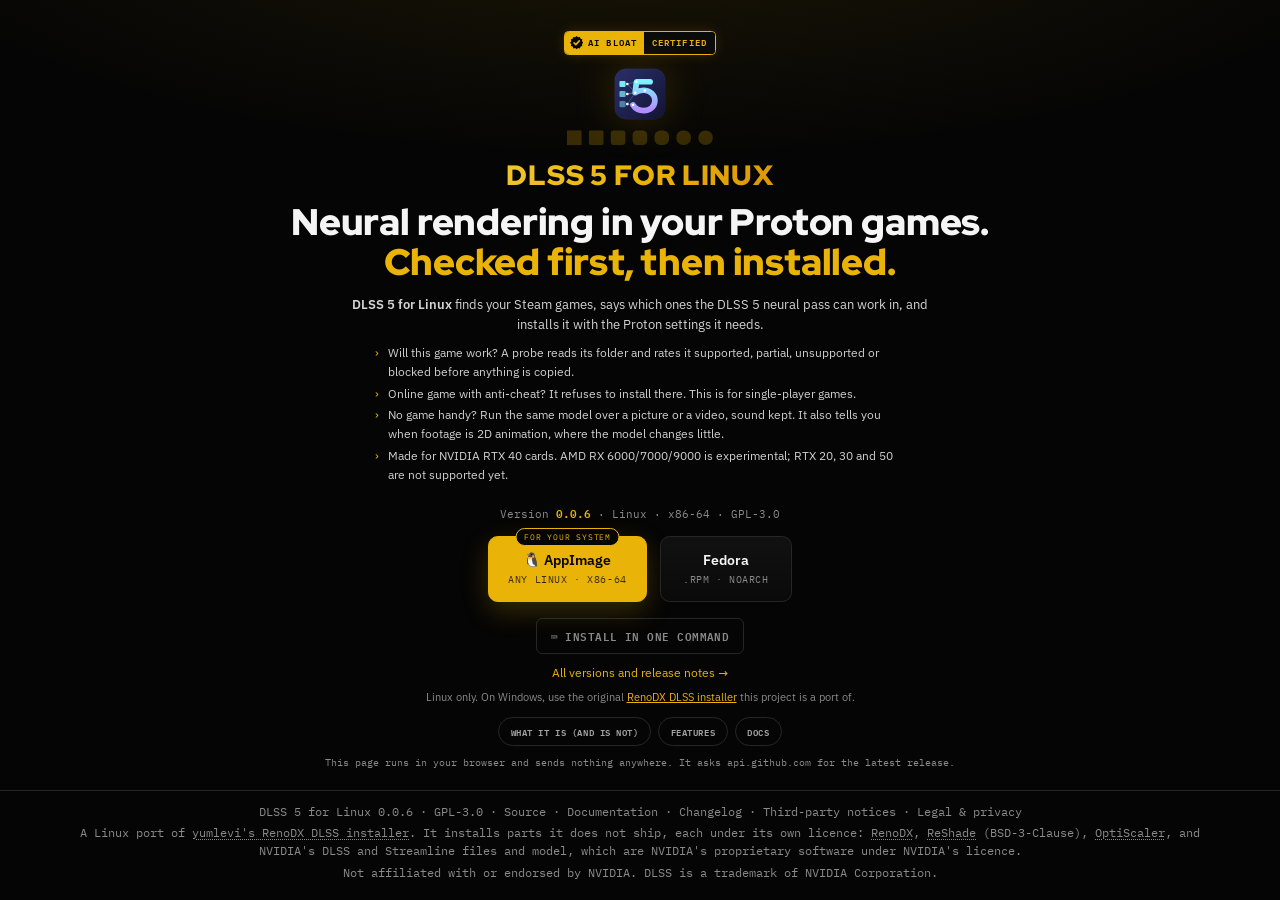
<file: index.html>
<!doctype html>
<!-- SPDX-License-Identifier: GPL-3.0-only -->
<html lang="en">
<head>
  <meta charset="utf-8">
  <meta name="viewport" content="width=device-width, initial-scale=1">
  <title>DLSS 5 for Linux</title>
  <!-- carino:head — generated by Carino-Systems/baseline/apply.py from sites.json; edit there, not here -->
  <meta name="description" content="DLSS 5 for Linux puts NVIDIA&#x27;s DLSS 5 neural rendering into Steam games running under Proton, and runs the same model over your pictures and videos. Free software for Fedora and any recent Linux.">
  <meta name="carino:line" content="DLSS 5 for Steam games under Proton.">
  <link rel="canonical" href="https://dlss.carino.systems/">
  <meta property="og:type" content="website">
  <meta property="og:site_name" content="DLSS 5 for Linux">
  <meta property="og:title" content="DLSS 5 for Linux">
  <meta property="og:description" content="DLSS 5 for Linux puts NVIDIA&#x27;s DLSS 5 neural rendering into Steam games running under Proton, and runs the same model over your pictures and videos. Free software for Fedora and any recent Linux.">
  <meta property="og:url" content="https://dlss.carino.systems/">
  <meta property="og:image" content="https://dlss.carino.systems/og.jpg">
  <meta property="og:image:width" content="1200">
  <meta property="og:image:height" content="630">
  <meta property="og:image:alt" content="DLSS 5 for Linux">
  <meta name="twitter:card" content="summary_large_image">
  <script type="application/ld+json">{"@context": "https://schema.org", "@type": "SoftwareApplication", "name": "DLSS 5 for Linux", "url": "https://dlss.carino.systems/", "description": "DLSS 5 for Linux puts NVIDIA's DLSS 5 neural rendering into Steam games running under Proton, and runs the same model over your pictures and videos. Free software for Fedora and any recent Linux.", "operatingSystem": "Linux", "isAccessibleForFree": true, "author": {"@type": "Person", "name": "Miguel Cariño"}}</script>
  <!-- /carino:head -->
  <meta name="theme-color" content="#050505">
  <link rel="icon" type="image/svg+xml" href="web/dlss5.svg">
  <link rel="stylesheet" href="web/fonts/carino-fonts.css">
  <link rel="stylesheet" href="web/style.css">
</head>
<body>
  <!-- One screen, laid out like butter.carino.systems and dicom.carino.systems:
       mark, headline, what it does, the version, the download buttons. -->
  <header class="hero" role="main">
    <div class="wrap">
      <!-- The badge, centred at the top of the page. -->
      <p class="cert-top"><span class="cert-badge" role="img" aria-label="AI Bloat Certified" title="AI Bloat Certified"><span class="cert-l"><svg class="cert-seal" viewBox="0 0 16 16" aria-hidden="true"><path class="cert-rosette" d="M8 0L9.71 1.62L12 1.07L12.67 3.33L14.93 4L14.38 6.29L16 8L14.38 9.71L14.93 12L12.67 12.67L12 14.93L9.71 14.38L8 16L6.29 14.38L4 14.93L3.33 12.67L1.07 12L1.62 9.71L0 8L1.62 6.29L1.07 4L3.33 3.33L4 1.07L6.29 1.62Z"/><path class="cert-check" d="M4.9 8.3L7 10.4L11.2 5.9"/></svg>AI Bloat</span><span class="cert-r">Certified</span></span></p>
      <!-- The app icon over a strip of pixels: blocky on the left, refined toward
           the right, a wave of detail passing along it. Decorative (aria-hidden). -->
      <div class="hero-mark" aria-hidden="true">
        <img class="mark" src="web/dlss5.svg" alt="" width="96" height="96" decoding="async">
        <svg class="pixels" viewBox="0 0 200 24">
          <rect x="0"   y="2" width="20" height="20" rx="0"  style="--d: 0"/>
          <rect x="30"  y="2" width="20" height="20" rx="2"  style="--d: 1"/>
          <rect x="60"  y="2" width="20" height="20" rx="4"  style="--d: 2"/>
          <rect x="90"  y="2" width="20" height="20" rx="6"  style="--d: 3"/>
          <rect x="120" y="2" width="20" height="20" rx="8"  style="--d: 4"/>
          <rect x="150" y="2" width="20" height="20" rx="9"  style="--d: 5"/>
          <rect x="180" y="2" width="20" height="20" rx="10" style="--d: 6"/>
        </svg>
      </div>
      <p class="kicker">DLSS 5 for Linux</p>
      <h1><span>Neural rendering in your Proton games.</span><br><span class="gold">Checked first, then installed.</span></h1>
      <p class="lede"><strong>DLSS 5 for Linux</strong> finds your Steam games, says which ones the DLSS 5 neural pass can work in, and installs it with the Proton settings it needs.</p>
      <ul class="situations">
        <li>Will this game work? A probe reads its folder and rates it supported, partial, unsupported or blocked before anything is copied.</li>
        <li>Online game with anti-cheat? It refuses to install there. This is for single-player games.</li>
        <li>No game handy? Run the same model over a picture or a video, sound kept. It also tells you when footage is 2D animation, where the model changes little.</li>
        <li>Made for NVIDIA RTX 40 cards. AMD RX 6000/7000/9000 is experimental; RTX 20, 30 and 50 are not supported yet.</li>
      </ul>

      <!-- app.js rewrites the version and the links from the latest release. -->
      <p class="version" id="version">Version <strong>0.0.6</strong> · Linux · x86-64 · GPL-3.0</p>

      <!-- The hrefs are the no-JS path: each downloads its file. With JS, a click
           also opens the sheet that says what to do with it. -->
      <div class="downloads" id="downloads">
        <a class="dl-btn" data-kind="appimage" href="https://github.com/MiguelCarino/renodx-dlss-installer/releases/download/v0.0.6/DLSS5_for_Linux-0.0.6-x86_64.AppImage">
          <span class="rec">for your system</span><b>🐧 AppImage</b><span class="fmt">any Linux · x86-64</span></a>
        <a class="dl-btn" data-kind="fedora" href="https://github.com/MiguelCarino/renodx-dlss-installer/releases/download/v0.0.6/dlss5-linux-0.0.6-1.fc44.noarch.rpm">
          <span class="rec">for your system</span><b>Fedora</b><span class="fmt">.rpm · noarch</span></a>
      </div>

      <p class="dl-manual"><button class="btn ghost" type="button" id="installBtn"
         aria-haspopup="dialog" aria-controls="fedoraDialog">⌨ Install in one command</button></p>
      <p class="dl-all"><a id="allLink" href="https://github.com/MiguelCarino/renodx-dlss-installer/releases">All versions and release notes →</a></p>
      <!-- Shown on every system, Linux included: it is also the credit to the
           project this one is a port of. -->
      <p class="dl-note" id="osNote">Linux only. On Windows, use the original <a href="https://github.com/yumlevi/renodx-dlss-installer/releases/tag/latest">RenoDX DLSS installer</a> this project is a port of.</p>
      <!-- The dialog chips: what it is, what it does, where the docs are. -->
      <p class="info-chips">
        <button class="chip" type="button" data-dialog="aboutDialog" aria-haspopup="dialog" aria-controls="aboutDialog">What it is (and is not)</button>
        <button class="chip" type="button" data-dialog="featuresDialog" aria-haspopup="dialog" aria-controls="featuresDialog">Features</button>
        <button class="chip" type="button" data-dialog="docsDialog" aria-haspopup="dialog" aria-controls="docsDialog">Docs</button>
      </p>
      <!-- Literally true: the one request this page makes is the release lookup in app.js. -->
      <p class="privacy">This page runs in your browser and sends nothing anywhere. It asks api.github.com for the latest release.</p>
    </div>
  </header>

  <footer class="foot">
    <span id="foot-version">DLSS 5 for Linux 0.0.6</span> · GPL-3.0 ·
    <a href="https://github.com/MiguelCarino/renodx-dlss-installer/tree/linux-port/linux">Source</a> ·
    <a href="https://github.com/MiguelCarino/renodx-dlss-installer/blob/linux-port/linux/README.md">Documentation</a> ·
    <a href="https://github.com/MiguelCarino/renodx-dlss-installer/releases">Changelog</a> ·
    <a href="https://github.com/MiguelCarino/renodx-dlss-installer/blob/linux-port/linux/README.md#license">Third-party notices</a> ·
    <a href="https://carino.systems/legal.html">Legal &amp; privacy</a>
    <br><span class="legal">A Linux port of <a href="https://github.com/yumlevi/renodx-dlss-installer">yumlevi's RenoDX DLSS installer</a>. It installs parts it does not ship, each under its own licence: <a href="https://github.com/clshortfuse/renodx">RenoDX</a>, <a href="https://github.com/crosire/reshade">ReShade</a> (BSD-3-Clause), <a href="https://github.com/Dagherbou/OptiScaler_DLSSNR">OptiScaler</a>, and NVIDIA's DLSS and Streamline files and model, which are NVIDIA's proprietary software under NVIDIA's licence.</span>
    <br><span class="legal">Not affiliated with or endorsed by NVIDIA. DLSS is a trademark of NVIDIA Corporation.</span>
  </footer>

  <!-- Fedora: one dnf command fetches the RPM from the release and its dependencies from Fedora. -->
  <dialog class="modal" id="fedoraDialog" aria-labelledby="fedoraTitle">
    <div class="modal-head">
      <h2 class="modal-title" id="fedoraTitle">DLSS 5 for Linux on Fedora</h2>
      <form method="dialog"><button class="modal-x" aria-label="Close">✕</button></form>
    </div>
    <div class="modal-body">
      <p>One command; dnf downloads the package from the release and what it needs from Fedora:</p>
      <div class="terminal-wrapper"><div class="terminal"><code><span class="prompt">$</span> <span class="cmd" id="cmd">sudo dnf install https://github.com/MiguelCarino/renodx-dlss-installer/releases/download/v0.0.6/dlss5-linux-0.0.6-1.fc44.noarch.rpm</span></code></div><button type="button" class="copy-btn term-copy" data-src="cmd" aria-label="Copy the install command">Copy</button></div>
      <p>Then open <strong>DLSS 5 for Linux</strong> from your application menu, or run <code>dlss5-linux-gui</code>. The command line is <code>dlss5-linux --help</code>.</p>
      <p class="small">The package has no architecture of its own and installs on current Fedora releases. It also recommends GTK 4, libadwaita and WebKitGTK for the app's own window; without them it opens in your browser. Check the download against <a class="sums" href="https://github.com/MiguelCarino/renodx-dlss-installer/releases/download/v0.0.6/SHA256SUMS">SHA256SUMS</a>.</p>
    </div>
  </dialog>

  <!-- AppImage: the link downloads it; this sheet says how to start it and what the host provides. -->
  <dialog class="modal" id="appimageDialog" aria-labelledby="appimageTitle">
    <div class="modal-head">
      <h2 class="modal-title" id="appimageTitle">DLSS 5 for Linux AppImage</h2>
      <form method="dialog"><button class="modal-x" aria-label="Close">✕</button></form>
    </div>
    <div class="modal-body">
      <p><strong>1. Make it runnable and start it</strong>, from the folder you downloaded it to:</p>
      <div class="terminal-wrapper"><div class="terminal"><code><span class="prompt">$</span> <span class="cmd" id="appcmd">chmod +x DLSS5_for_Linux-0.0.6-x86_64.AppImage
./DLSS5_for_Linux-0.0.6-x86_64.AppImage</span></code></div><button type="button" class="copy-btn term-copy" data-src="appcmd" aria-label="Copy the AppImage commands">Copy</button></div>
      <p><strong>2. Have the usual tools installed.</strong> FFmpeg is inside; the rest comes from your system: <code>python3</code>, <code>curl</code>, <code>unzip</code>, <code>binutils</code>, 7-Zip and <code>xdg-utils</code>. On Debian or Ubuntu:</p>
      <div class="terminal-wrapper"><div class="terminal"><code><span class="prompt">$</span> <span class="cmd" id="debcmd">sudo apt install python3 curl unzip binutils p7zip-full xdg-utils</span></code></div><button type="button" class="copy-btn term-copy" data-src="debcmd" aria-label="Copy the apt command">Copy</button></div>
      <p><strong>3. Pick a game</strong> in the app, press Install, and set the launch options it shows in Steam. It opens in its own window when PyGObject with GTK 4, libadwaita and WebKitGTK 6 is installed, and in your browser otherwise.</p>
      <p class="small">No FUSE on your system? Add <code>--appimage-extract-and-run</code> after the file name. The command line is the same file followed by <code>cli --help</code>. <a class="sums" href="https://github.com/MiguelCarino/renodx-dlss-installer/releases/download/v0.0.6/SHA256SUMS">SHA256SUMS</a></p>
    </div>
  </dialog>

  <!-- What it is, its features, its docs: the chips under the install block open these.
       Every line here can be checked in linux/README.md. -->
  <dialog class="modal" id="aboutDialog" aria-labelledby="aboutTitle">
    <div class="modal-head">
      <h2 class="modal-title" id="aboutTitle">What it is (and is not)</h2>
      <form method="dialog"><button class="modal-x" aria-label="Close">✕</button></form>
    </div>
    <div class="modal-body">
      <p>DLSS 5 for Linux installs NVIDIA's DLSS 5 neural rendering pass into Windows games that run on Linux under Proton, and gives you the launch options they need.</p>
      <p>It is for people who play single-player games on Linux. Before it copies anything, a probe reads the game's folder and says whether the pass can work there; it refuses to install where it finds anti-cheat.</p>
      <p>It is a Linux port of yumlevi's RenoDX DLSS installer for Windows. It is not made by, affiliated with or endorsed by NVIDIA, and it does not ship NVIDIA's files: the other parts are downloaded from other projects' release pages when you install, and you supply <code>nvngx_dlssnr.dll</code> yourself.</p>
      <p>It does not upload anything. Its window is a local page on <code>127.0.0.1</code>, and pictures and videos are processed on your computer and saved to <code>~/Pictures/DLSS 5/</code> and <code>~/Videos/DLSS 5/</code>.</p>
      <p>It needs an NVIDIA RTX 40 card with NVIDIA's driver, and Proton 9 or GE-Proton. AMD RX 6000, 7000 and 9000 are experimental; RTX 20, 30 and 50 are not supported yet. Expect a large frame-rate cost: about 39% has been reported on RTX 40.</p>
    </div>
  </dialog>

  <dialog class="modal" id="featuresDialog" aria-labelledby="featuresTitle">
    <div class="modal-head">
      <h2 class="modal-title" id="featuresTitle">Features</h2>
      <form method="dialog"><button class="modal-x" aria-label="Close">✕</button></form>
    </div>
    <div class="modal-body">
      <ul class="list">
        <li><strong>Finds your games</strong> in every Steam library, and takes GOG, Heroic, Epic or other Wine game folders you add by hand.</li>
        <li><strong>A probe</strong> rates each game supported, feeder, amd, partial, unsupported, blocked or unknown before anything is installed.</li>
        <li><strong>Four engines:</strong> OptiScaler (the default), ReShade with RenoDX, a feeder for games with no DLSS of their own, and an experimental one for AMD GPUs.</li>
        <li><strong>Install, uninstall and launch</strong> from the app. A reinstall keeps the settings you changed.</li>
        <li><strong>Says whether it ran:</strong> the app reads the injector's log and tells you if the neural pass was actually dispatched.</li>
        <li><strong>F9 in game</strong> turns the neural pass on and off.</li>
        <li><strong>Images &amp; video</strong> (experimental): run the same model on a picture or a video, sound kept, and see whether it is 2D animation, where the model changes little.</li>
        <li><strong>A command line</strong>, <code>dlss5-linux</code>, with <code>--dry-run</code> to print every change before it happens and <code>--install-proton</code> to fetch the latest GE-Proton.</li>
      </ul>
    </div>
  </dialog>

  <dialog class="modal" id="docsDialog" aria-labelledby="docsTitle">
    <div class="modal-head">
      <h2 class="modal-title" id="docsTitle">Docs</h2>
      <form method="dialog"><button class="modal-x" aria-label="Close">✕</button></form>
    </div>
    <div class="modal-body">
      <ul class="list docs">
        <li><a href="https://github.com/MiguelCarino/renodx-dlss-installer/blob/linux-port/linux/README.md#quick-start">Quick start</a>: the app and the commands for a first install.</li>
        <li><a href="https://github.com/MiguelCarino/renodx-dlss-installer/blob/linux-port/linux/README.md#supported-gpus">Supported GPUs</a>: NVIDIA, AMD and Intel, and why.</li>
        <li><a href="https://github.com/MiguelCarino/renodx-dlss-installer/blob/linux-port/linux/README.md#requirements">Requirements</a>: the driver, Proton and the game.</li>
        <li><a href="https://github.com/MiguelCarino/renodx-dlss-installer/blob/linux-port/linux/README.md#desktop-app-and-packages">Desktop app and packages</a>: the RPM and the AppImage.</li>
        <li><a href="https://github.com/MiguelCarino/renodx-dlss-installer/blob/linux-port/linux/README.md#web-gui">Using the app</a>: scanning, installing, launching and the F9 key.</li>
        <li><a href="https://github.com/MiguelCarino/renodx-dlss-installer/blob/linux-port/linux/README.md#probe">Probe</a>: what each verdict means.</li>
        <li><a href="https://github.com/MiguelCarino/renodx-dlss-installer/blob/linux-port/linux/README.md#engines">Engines</a>: OptiScaler, ReShade, feeder and AMD.</li>
        <li><a href="https://github.com/MiguelCarino/renodx-dlss-installer/blob/linux-port/linux/README.md#images--video-experimental">Images &amp; video</a>: the settings and what the model changes.</li>
        <li><a href="https://github.com/MiguelCarino/renodx-dlss-installer/blob/linux-port/linux/README.md#launch-options">Launch options</a>: what to put in Steam.</li>
        <li><a href="https://github.com/MiguelCarino/renodx-dlss-installer/blob/linux-port/linux/README.md#caveats">Caveats</a>: where every downloaded file comes from, and NVIDIA's files.</li>
        <li><a href="https://github.com/MiguelCarino/renodx-dlss-installer/blob/linux-port/linux/README.md#license">Licence</a>: what the GPL-3.0 covers and what it does not.</li>
      </ul>
    </div>
  </dialog>

  <script src="web/app.js"></script>
</body>
</html>
</file>
<file: web/fonts/carino-fonts.css>
/* SPDX-License-Identifier: OFL-1.1 (the fonts); pruned copy of Branding/fonts/carino-fonts.css.
   Only what web/style.css uses: Plex Sans 400/600, Plex Mono 400/600, Red Hat Display 900,
   latin + latin-ext. A later weight would fall back silently: add its files here too. */

@font-face {
  font-family: 'IBM Plex Mono';
  font-style: normal;
  font-weight: 400;
  font-display: swap;
  src: url(./IBMPlexMono-400-latin-ext.woff2) format('woff2');
  unicode-range: U+0100-02BA, U+02BD-02C5, U+02C7-02CC, U+02CE-02D7, U+02DD-02FF, U+0304, U+0308, U+0329, U+1D00-1DBF, U+1E00-1E9F, U+1EF2-1EFF, U+2020, U+20A0-20AB, U+20AD-20C0, U+2113, U+2C60-2C7F, U+A720-A7FF;
}

@font-face {
  font-family: 'IBM Plex Mono';
  font-style: normal;
  font-weight: 400;
  font-display: swap;
  src: url(./IBMPlexMono-400-latin.woff2) format('woff2');
  unicode-range: U+0000-00FF, U+0131, U+0152-0153, U+02BB-02BC, U+02C6, U+02DA, U+02DC, U+0304, U+0308, U+0329, U+2000-206F, U+20AC, U+2122, U+2191, U+2193, U+2212, U+2215, U+FEFF, U+FFFD;
}

@font-face {
  font-family: 'IBM Plex Mono';
  font-style: normal;
  font-weight: 600;
  font-display: swap;
  src: url(./IBMPlexMono-600-latin-ext.woff2) format('woff2');
  unicode-range: U+0100-02BA, U+02BD-02C5, U+02C7-02CC, U+02CE-02D7, U+02DD-02FF, U+0304, U+0308, U+0329, U+1D00-1DBF, U+1E00-1E9F, U+1EF2-1EFF, U+2020, U+20A0-20AB, U+20AD-20C0, U+2113, U+2C60-2C7F, U+A720-A7FF;
}

@font-face {
  font-family: 'IBM Plex Mono';
  font-style: normal;
  font-weight: 600;
  font-display: swap;
  src: url(./IBMPlexMono-600-latin.woff2) format('woff2');
  unicode-range: U+0000-00FF, U+0131, U+0152-0153, U+02BB-02BC, U+02C6, U+02DA, U+02DC, U+0304, U+0308, U+0329, U+2000-206F, U+20AC, U+2122, U+2191, U+2193, U+2212, U+2215, U+FEFF, U+FFFD;
}

@font-face {
  font-family: 'IBM Plex Sans';
  font-style: normal;
  font-weight: 400;
  font-stretch: 100%;
  font-display: swap;
  src: url(./IBMPlexSans-400-latin-ext.woff2) format('woff2');
  unicode-range: U+0100-02BA, U+02BD-02C5, U+02C7-02CC, U+02CE-02D7, U+02DD-02FF, U+0304, U+0308, U+0329, U+1D00-1DBF, U+1E00-1E9F, U+1EF2-1EFF, U+2020, U+20A0-20AB, U+20AD-20C0, U+2113, U+2C60-2C7F, U+A720-A7FF;
}

@font-face {
  font-family: 'IBM Plex Sans';
  font-style: normal;
  font-weight: 400;
  font-stretch: 100%;
  font-display: swap;
  src: url(./IBMPlexSans-400-latin.woff2) format('woff2');
  unicode-range: U+0000-00FF, U+0131, U+0152-0153, U+02BB-02BC, U+02C6, U+02DA, U+02DC, U+0304, U+0308, U+0329, U+2000-206F, U+20AC, U+2122, U+2191, U+2193, U+2212, U+2215, U+FEFF, U+FFFD;
}

@font-face {
  font-family: 'IBM Plex Sans';
  font-style: normal;
  font-weight: 600;
  font-stretch: 100%;
  font-display: swap;
  src: url(./IBMPlexSans-600-latin-ext.woff2) format('woff2');
  unicode-range: U+0100-02BA, U+02BD-02C5, U+02C7-02CC, U+02CE-02D7, U+02DD-02FF, U+0304, U+0308, U+0329, U+1D00-1DBF, U+1E00-1E9F, U+1EF2-1EFF, U+2020, U+20A0-20AB, U+20AD-20C0, U+2113, U+2C60-2C7F, U+A720-A7FF;
}

@font-face {
  font-family: 'IBM Plex Sans';
  font-style: normal;
  font-weight: 600;
  font-stretch: 100%;
  font-display: swap;
  src: url(./IBMPlexSans-600-latin.woff2) format('woff2');
  unicode-range: U+0000-00FF, U+0131, U+0152-0153, U+02BB-02BC, U+02C6, U+02DA, U+02DC, U+0304, U+0308, U+0329, U+2000-206F, U+20AC, U+2122, U+2191, U+2193, U+2212, U+2215, U+FEFF, U+FFFD;
}

@font-face {
  font-family: 'Red Hat Display';
  font-style: normal;
  font-weight: 900;
  font-display: swap;
  src: url(./RedHatDisplay-900-latin-ext.woff2) format('woff2');
  unicode-range: U+0100-02BA, U+02BD-02C5, U+02C7-02CC, U+02CE-02D7, U+02DD-02FF, U+0304, U+0308, U+0329, U+1D00-1DBF, U+1E00-1E9F, U+1EF2-1EFF, U+2020, U+20A0-20AB, U+20AD-20C0, U+2113, U+2C60-2C7F, U+A720-A7FF;
}

@font-face {
  font-family: 'Red Hat Display';
  font-style: normal;
  font-weight: 900;
  font-display: swap;
  src: url(./RedHatDisplay-900-latin.woff2) format('woff2');
  unicode-range: U+0000-00FF, U+0131, U+0152-0153, U+02BB-02BC, U+02C6, U+02DA, U+02DC, U+0304, U+0308, U+0329, U+2000-206F, U+20AC, U+2122, U+2191, U+2193, U+2212, U+2215, U+FEFF, U+FFFD;
}
</file>
<file: web/style.css>
/* SPDX-License-Identifier: GPL-3.0-only
   dlss.carino.systems, laid out like butter.carino.systems and dicom.carino.systems
   (Carino-PACS docs/styles.css): one top-anchored hero holding the downloads, every
   size written as `base + --tall x rate` so short screens stay as they are and tall
   ones grow without a breakpoint. Carino tokens (branding.carino.systems). */

:root {
  --accent: #eab308;
  --accent-hover: #fbbf24;
  --bg: #050505;
  --bg-2: #0d0d0d;
  --panel: #111;
  --border: #262626;
  --text: #f5f5f5;
  --muted: #8a8a8a;
  --gold-text: linear-gradient(130deg, #fef08a 0%, #eab308 50%, #b45309 100%);
  --mono: 'IBM Plex Mono', ui-monospace, SFMono-Regular, Menlo, monospace;
  --sans: 'IBM Plex Sans', system-ui, -apple-system, sans-serif;
  --display: 'Red Hat Display', var(--sans);
  /* surplus height over 900px: zero on short screens, so they keep this layout */
  --tall: max(0px, 100vh - 900px);
}
* { box-sizing: border-box; }
body { margin: 0; background: var(--bg); color: var(--text); font-family: var(--sans); line-height: 1.55;
  min-height: 100dvh; display: flex; flex-direction: column; -webkit-font-smoothing: antialiased; }
a { color: var(--accent); }
:focus-visible { outline: 2px solid var(--accent); outline-offset: 3px; }
.gold { color: var(--accent); }

/* ---- hero: the whole page, top-anchored ---- */
.hero { flex: 1 0 auto; display: flex; text-align: center;
  padding: min(72px, calc(clamp(18px, 3.4vh, 46px) + var(--tall) * .07)) 0 clamp(10px, 2vh, 34px);
  background: radial-gradient(1100px 360px at 50% -12%, rgba(234,179,8,.10), transparent 70%); }
.hero > .wrap { margin: 0 auto auto; width: min(1040px, 90%); }

.hero-mark { display: flex; flex-direction: column; align-items: center;
  gap: min(28px, calc(8px + var(--tall) * .045));
  margin: 0 auto min(40px, calc(clamp(6px, 1vh, 14px) + var(--tall) * .08)); }
.hero-mark .mark { display: block; width: auto; filter: drop-shadow(0 0 22px rgba(234,179,8,.18));
  height: min(132px, calc(clamp(44px, 7vh, 72px) + var(--tall) * .16)); }
/* the pixel strip: square on the left, rounder to the right, a wave of light along it */
.pixels { display: block; width: auto; aspect-ratio: 200 / 24; overflow: visible;
  height: min(40px, calc(clamp(14px, 2.2vh, 22px) + var(--tall) * .045)); }
.pixels rect { fill: var(--accent); opacity: .22; animation: lit 2.8s ease-in-out infinite;
  animation-delay: calc(var(--d) * .18s); }
@keyframes lit { 0%, 100% { opacity: .22; } 20%, 45% { opacity: 1; filter: drop-shadow(0 0 4px rgba(234,179,8,.9)); } }
@media (prefers-reduced-motion: reduce) { .pixels rect { animation: none; opacity: .6; } }

.kicker { font-family: var(--display); font-weight: 900; text-transform: uppercase; letter-spacing: 1px;
  margin: 0 0 min(14px, calc(4px + var(--tall) * .02));
  font-size: min(2.6rem, calc(clamp(1.5rem, 2.6vw + .3vh, 2rem) + var(--tall) * .02));
  background: var(--gold-text); -webkit-background-clip: text; background-clip: text;
  -webkit-text-fill-color: transparent; }
.hero h1 { font-family: var(--display); font-weight: 900; line-height: 1.1; letter-spacing: -.005em;
  font-size: min(3.4rem, calc(clamp(1.5rem, 3.4vw + .4vh, 2.6rem) + var(--tall) * .035));
  margin: 0 0 min(56px, calc(clamp(8px, 1.5vh, 16px) + var(--tall) * .1)); }
.lede { color: #d4d4d4; max-width: min(820px, calc(660px + var(--tall) * .35));
  font-size: min(1.3rem, calc(clamp(.92rem, .55rem + .5vh, 1.05rem) + var(--tall) * .012));
  margin: 0 auto 10px; }
.situations { list-style: none; padding: 0; text-align: left; color: #cfcfcf;
  max-width: min(720px, calc(600px + var(--tall) * .3));
  font-size: min(1.08rem, calc(clamp(.86rem, .5rem + .45vh, .98rem) + var(--tall) * .008));
  margin: 0 auto min(48px, calc(clamp(12px, 2.4vh, 26px) + var(--tall) * .07)); }
.situations li { padding-left: 1.1em; position: relative; margin: .25em 0; }
.situations li::before { content: "›"; color: var(--accent); position: absolute; left: 0; }

.version { margin: 0 0 min(28px, calc(clamp(10px, 1.6vh, 16px) + var(--tall) * .035));
  font-family: var(--mono); font-size: min(1rem, calc(.78rem + var(--tall) * .008)); color: var(--muted); }
.version strong { color: var(--accent); }

/* ---- download chips (dicom's .dl-btn) ---- */
.downloads { display: flex; justify-content: center; flex-wrap: wrap;
  gap: min(30px, calc(14px + var(--tall) * .04)); }
.dl-btn {
  position: relative; display: flex; flex-direction: column; align-items: center; gap: 2px;
  min-width: min(226px, calc(150px + var(--tall) * .09));
  padding: min(30px, calc(14px + var(--tall) * .028)) min(46px, calc(22px + var(--tall) * .04));
  border-radius: 11px; text-decoration: none; font: inherit; cursor: pointer;
  border: 1px solid var(--border); background: linear-gradient(180deg, var(--panel), #0a0a0a);
  color: var(--text); transition: .16s;
}
.dl-btn:hover { border-color: var(--accent); transform: translateY(-2px); }
.dl-btn b { font-size: min(1.42rem, calc(1.02rem + var(--tall) * .013)); font-weight: 600; }
.dl-btn .fmt { font-family: var(--mono); font-size: .68rem; color: var(--muted); text-transform: uppercase; letter-spacing: .06em; }
.dl-btn .rec { display: none; }
.dl-btn.recommended {
  border-color: var(--accent); background: var(--accent); color: #050505;
  box-shadow: 0 10px 30px rgba(234,179,8,.22);
}
.dl-btn.recommended .fmt { color: #3a2c00; }
.dl-btn.recommended .rec {
  display: block; position: absolute; top: -10px; left: 50%; transform: translateX(-50%);
  background: #050505; color: var(--accent); border: 1px solid var(--accent); border-radius: 999px;
  font-family: var(--mono); font-size: .56rem; letter-spacing: .1em; text-transform: uppercase; padding: 2px 8px; white-space: nowrap;
}

.btn {
  display: inline-block; font-family: var(--mono); letter-spacing: .04em; text-transform: uppercase;
  font-weight: 600; text-decoration: none; cursor: pointer; border-radius: 7px; transition: .15s;
  font-size: min(1.05rem, calc(.8rem + var(--tall) * .009));
  padding: min(19px, calc(9px + var(--tall) * .026)) min(32px, calc(16px + var(--tall) * .04));
  border: 1px solid var(--border); color: var(--muted); background: transparent;
}
.btn.ghost:hover { color: var(--accent); border-color: var(--accent); }
.dl-manual { margin: min(38px, calc(clamp(12px, 2vh, 20px) + var(--tall) * .05)) 0 0; }
.dl-all { margin: min(24px, calc(clamp(8px, 1.2vh, 12px) + var(--tall) * .035)) 0 0;
  font-size: min(1.02rem, calc(.82rem + var(--tall) * .008)); }
.dl-all a { text-decoration: none; }
.dl-all a:hover { text-decoration: underline; }
.dl-note[hidden] { display: none; }
.dl-note { margin: 8px auto 0; max-width: min(720px, calc(560px + var(--tall) * .35));
  color: var(--muted); font-size: min(.9rem, calc(.78rem + var(--tall) * .006)); }

.foot { padding: 12px 5% 18px; border-top: 1px solid var(--border); text-align: center;
  color: #8a8a8a; font-family: var(--mono); font-size: .72rem; }
.foot a { color: var(--muted); text-decoration: none; }
.foot a:hover { color: var(--accent); }
.foot .legal { display: inline-block; margin-top: 4px; color: #8a8a8a; }

/* ---- modal (branding.carino.systems §17 on a native <dialog>) ---- */
.modal[open] { display: flex; }
.modal {
  flex-direction: column; padding: 0; overflow: hidden;
  width: min(92vw, 820px); max-height: min(88vh, 900px);
  background: var(--panel); border: 1px solid var(--border); border-radius: 14px;
  box-shadow: 0 30px 80px rgba(0,0,0,.75); color: var(--text);
}
.modal::backdrop { background: rgba(0,0,0,.65); -webkit-backdrop-filter: blur(6px); backdrop-filter: blur(6px); }
.modal-head { display: flex; align-items: center; gap: 12px; padding: 16px 18px; border-bottom: 1px solid var(--border); }
.modal-title { margin: 0; flex: 1; font-family: var(--display); font-weight: 900; font-size: 1.05rem;
  text-transform: uppercase; letter-spacing: .5px; }
.modal-head form { margin: 0; }
.modal-x { border: none; background: transparent; color: var(--muted); font-size: 1.05rem; line-height: 1;
  cursor: pointer; padding: 4px 8px; border-radius: 6px; transition: .15s; }
.modal-x:hover { color: var(--accent); background: rgba(234,179,8,.1); }
.modal-body { padding: 18px; overflow-y: auto; }
.modal-body p { color: #cfcfcf; margin: 10px 0; }

/* Command blocks, built like branding.carino.systems' command block so every
   install step looks and copies the same: black box, green command, gold
   prompt that stays out of the selection and the clipboard (app.js copies the
   .cmd span only), and a Copy button kept off the command. Commands scroll
   inside their own box rather than wrap: a wrapped command gets pasted wrong. */
.terminal-wrapper { position: relative; margin: 10px 0; }
.terminal { background: #000; border: 1px solid var(--border); border-radius: 12px;
  padding: 1.1rem 6.5rem 1.1rem 1.4rem; overflow-x: auto; }
.terminal code { display: block; font-family: var(--mono); font-size: .8rem; line-height: 1.7;
  color: #22c55e; white-space: pre; }
.terminal .prompt { color: var(--accent); user-select: none; }
.copy-btn { display: inline-flex; align-items: center; font-family: var(--mono); font-size: .6rem; font-weight: 700;
  text-transform: uppercase; letter-spacing: .08em; padding: 7px 11px; border-radius: 6px; cursor: pointer;
  white-space: nowrap; border: 1px solid var(--border); background: transparent; color: #a3a3a3; transition: .18s; }
.copy-btn:hover { border-color: var(--accent); color: var(--accent); background: rgba(234,179,8,.05); }
.copy-btn.done { border-color: #22c55e; color: #22c55e; background: rgba(34,197,94,.08); }
.term-copy { position: absolute; top: 10px; right: 10px; background: rgba(5,5,5,.85); }
.modal :not(.terminal) > code { font-family: var(--mono); background: #1a1a1a; padding: 1px 5px; border-radius: 3px; color: #fde68a; }
details { margin-top: 10px; }
summary { cursor: pointer; font-weight: 600; }
.files { margin: 8px 0; padding-left: 18px; font-family: var(--mono); font-size: .78rem; }
.files li { margin: 3px 0; overflow-wrap: anywhere; }
.small { font-size: .82rem; }
/* The dialog chips under the install block: what it is, its features, its docs.
   Each opens a sheet like the install ones; app.js puts focus back on the chip. */
.info-chips { display: flex; justify-content: center; flex-wrap: wrap; gap: 8px;
  margin: min(22px, calc(clamp(8px, 1.4vh, 14px) + var(--tall) * .03)) 0 0; }
.chip { font-family: var(--mono); font-size: min(.8rem, calc(.66rem + var(--tall) * .005)); font-weight: 600;
  letter-spacing: .06em; text-transform: uppercase; padding: 6px 13px; border-radius: 999px; cursor: pointer;
  border: 1px solid var(--border); background: transparent; color: #a3a3a3; transition: .15s; }
.chip:hover { color: var(--accent); border-color: var(--accent); }
.modal-body .list { margin: 10px 0; padding-left: 1.2em; color: #cfcfcf; }
.modal-body .list li { margin: 7px 0; }
.modal-body .list li::marker { color: var(--accent); }
.modal-body .docs a { text-decoration: none; }
.modal-body .docs a:hover { text-decoration: underline; }
/* The privacy line: what this page sends, under the install block. */
.privacy { margin: 10px auto 0; max-width: min(720px, 94vw); font-family: var(--mono); font-size: .7rem; color: var(--muted); }
.foot .legal a { color: var(--muted); text-decoration: underline dotted; }

/* ---- phone ---- */
@media (max-width: 640px) {
  .pixels { display: none; }
  .dl-btn { min-width: 140px; padding: 10px 14px; gap: 0; }
  .dl-btn b { font-size: .98rem; }
  .downloads { gap: 10px; }
  .dl-note { font-size: .78rem; }
  /* the Copy button gets its own band above the command */
  .terminal { padding: 3.1rem 1.1rem 1.1rem; }
}
@media (prefers-reduced-motion: reduce) { .dl-btn, .btn, .chip { transition: none; } }

/* ---- AI Bloat Certified (branding.carino.systems, section 08) ---- */
/* AI Bloat Certified: a two-part seal for the top of a project page. Gold half with the
   rosette, dark half with the verdict; one gold hairline around both. */
.cert-badge { display: inline-flex; align-items: stretch; vertical-align: middle; font-family: var(--mono); font-size: .65rem; font-weight: 700; letter-spacing: 0.12em; text-transform: uppercase; line-height: 1; border: 1px solid var(--accent); border-radius: 5px; overflow: hidden; white-space: nowrap; box-shadow: 0 0 14px rgba(234,179,8,.15); }
.cert-badge .cert-l { display: inline-flex; align-items: center; gap: 6px; padding: 5px 8px 5px 5px; background: var(--accent); color: #050505; }
.cert-badge .cert-r { display: inline-flex; align-items: center; padding: 5px 9px; background: #0b0b0b; color: var(--accent); }
.cert-badge .cert-seal { width: 15px; height: 15px; flex: none; }
.cert-badge .cert-rosette { fill: #050505; }
.cert-badge .cert-check { fill: none; stroke: var(--accent); stroke-width: 1.9; stroke-linecap: round; stroke-linejoin: round; }
/* centred above the mark; fitScreen() in app.js absorbs the height it adds */
.cert-top { margin: 0 0 min(28px, calc(clamp(8px, 1.4vh, 16px) + var(--tall) * .03)); }
</file>
